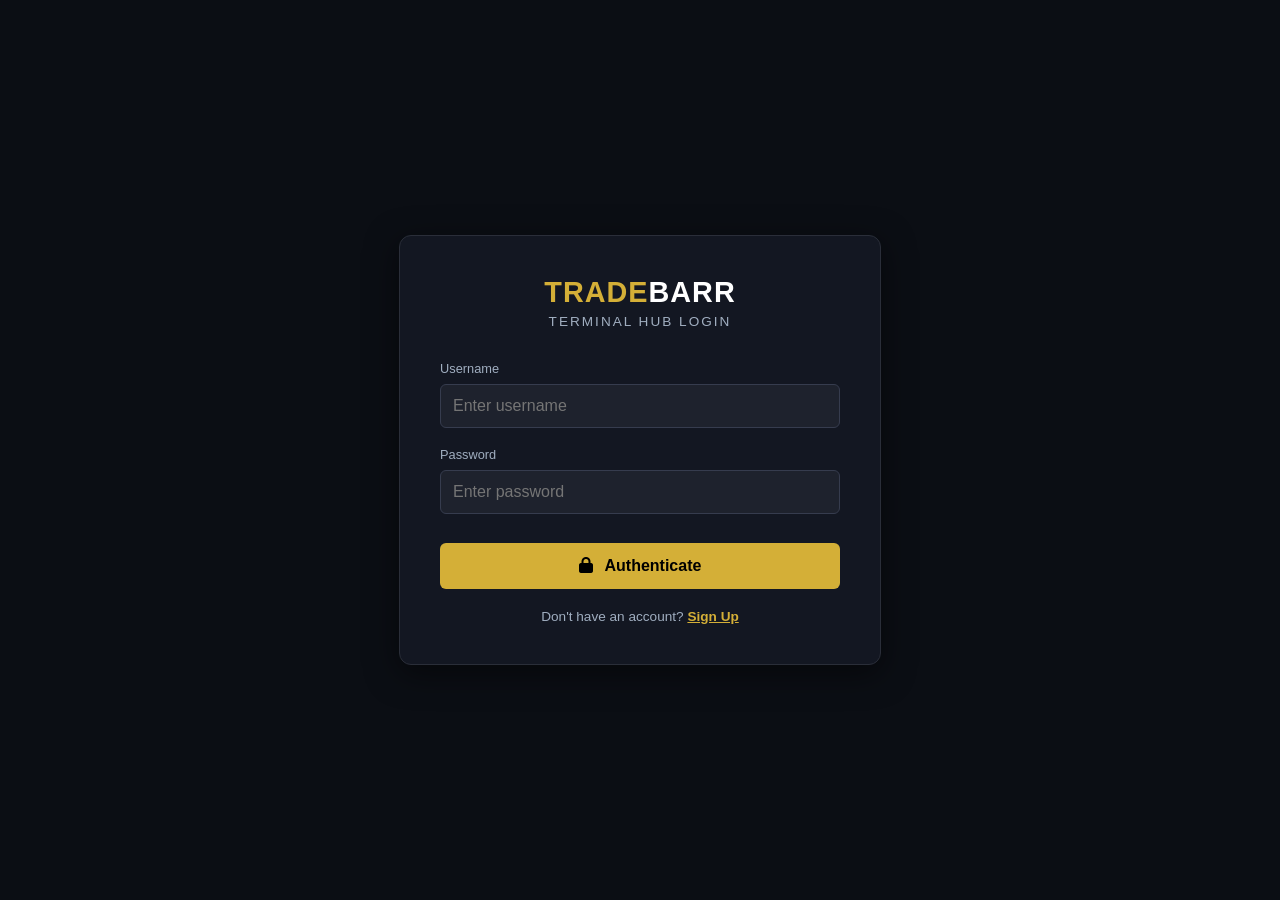
<file: login.html>
<!DOCTYPE html>
<html lang="en">
<head>
    <meta charset="UTF-8">
    <meta name="viewport" content="width=device-width, initial-scale=1.0">
    <title>Trade Barr - Access</title>
    <link rel="stylesheet" href="https://cdnjs.cloudflare.com/ajax/libs/font-awesome/6.4.0/css/all.min.css">
    <style>
        body {
            margin: 0;
            padding: 0;
            background-color: #0b0e14;
            color: #ffffff;
            font-family: -apple-system, BlinkMacSystemFont, "Segoe UI", Roboto, Helvetica, Arial, sans-serif;
            display: flex;
            align-items: center;
            justify-content: center;
            height: 100vh;
        }

        .login-container {
            background: #131722;
            border: 1px solid #2a2e39;
            border-radius: 12px;
            padding: 2.5rem;
            width: 100%;
            max-width: 400px;
            box-shadow: 0 8px 32px rgba(0, 0, 0, 0.5);
            text-align: center;
        }

        .logo {
            color: #D4AF37;
            font-size: 1.8rem;
            font-weight: 800;
            letter-spacing: 1px;
            margin-bottom: 5px;
        }

        .logo span {
            color: #ffffff;
        }

        .subtitle {
            color: #a0aec0;
            font-size: 0.85rem;
            margin-bottom: 2rem;
            text-transform: uppercase;
            letter-spacing: 2px;
        }

        .input-group {
            margin-bottom: 1.2rem;
            text-align: left;
        }

        .input-group label {
            display: block;
            color: #a0aec0;
            font-size: 0.8rem;
            margin-bottom: 8px;
        }

        .input-group input {
            width: 100%;
            background: #1e222d;
            border: 1px solid #363c4e;
            color: #fff;
            padding: 12px;
            border-radius: 6px;
            font-size: 1rem;
            box-sizing: border-box;
            outline: none;
            transition: border-color 0.3s;
        }

        .input-group input:focus {
            border-color: #D4AF37;
        }

        .login-btn {
            background: #D4AF37;
            color: #000;
            border: none;
            width: 100%;
            padding: 14px;
            border-radius: 6px;
            font-size: 1rem;
            font-weight: bold;
            cursor: pointer;
            transition: background 0.3s;
            margin-top: 10px;
        }

        .login-btn:hover {
            background: #b5952f;
        }

        .error-msg {
            color: #ff4444;
            font-size: 0.85rem;
            margin-top: 15px;
            display: none;
        }

        .toggle-mode {
            margin-top: 20px;
            font-size: 0.85rem;
            color: #a0aec0;
        }

        .toggle-mode span {
            color: #D4AF37;
            cursor: pointer;
            font-weight: bold;
            text-decoration: underline;
        }
    </style>
</head>
<body>

    <div class="login-container">
        <div class="logo">TRADE<span>BARR</span></div>
        <div class="subtitle" id="form-subtitle">Terminal Hub Login</div>

        <form id="authForm">
            <div class="input-group">
                <label>Username</label>
                <input type="text" id="username" placeholder="Enter username" required>
            </div>
            
            <div class="input-group">
                <label>Password</label>
                <input type="password" id="password" placeholder="Enter password" required>
            </div>

            <!-- This field is hidden by default, only shows on Sign Up -->
            <div class="input-group" id="confirm-group" style="display: none;">
                <label>Confirm Password</label>
                <input type="password" id="confirmPassword" placeholder="Confirm password">
            </div>

            <button type="submit" class="login-btn" id="auth-btn">
                <i class="fas fa-lock" style="margin-right: 8px;"></i> Authenticate
            </button>
            
            <div id="error-message" class="error-msg"></div>

            <div class="toggle-mode" id="toggle-text">
                Don't have an account? <span onclick="toggleMode()">Sign Up</span>
            </div>
        </form>
    </div>

    <script>
        let isLoginMode = true; // Tracks if we are logging in or signing up

        function toggleMode() {
            isLoginMode = !isLoginMode;
            const confirmGroup = document.getElementById('confirm-group');
            const authBtn = document.getElementById('auth-btn');
            const toggleText = document.getElementById('toggle-text');
            const subtitle = document.getElementById('form-subtitle');
            const errorMsg = document.getElementById('error-message');
            
            // Clear errors and fields when switching
            errorMsg.style.display = 'none';
            document.getElementById('confirmPassword').value = '';

            if (isLoginMode) {
                // Switch to Login UI
                confirmGroup.style.display = 'none';
                document.getElementById('confirmPassword').removeAttribute('required');
                subtitle.innerText = 'Terminal Hub Login';
                authBtn.innerHTML = '<i class="fas fa-lock" style="margin-right: 8px;"></i> Authenticate';
                toggleText.innerHTML = 'Don\'t have an account? <span onclick="toggleMode()">Sign Up</span>';
            } else {
                // Switch to Sign Up UI
                confirmGroup.style.display = 'block';
                document.getElementById('confirmPassword').setAttribute('required', 'true');
                subtitle.innerText = 'Register New Account';
                authBtn.innerHTML = '<i class="fas fa-user-plus" style="margin-right: 8px;"></i> Create Account';
                toggleText.innerHTML = 'Already have an account? <span onclick="toggleMode()">Log In</span>';
            }
        }

        document.getElementById('authForm').addEventListener('submit', function(e) {
            e.preventDefault();
            
            const user = document.getElementById('username').value.trim();
            const pass = document.getElementById('password').value;
            const errorMsg = document.getElementById('error-message');
            
            // Unique key to save this specific user in local storage
            const storageKey = 'supreme_user_' + user;

            if (!isLoginMode) {
                // --- SIGN UP LOGIC ---
                const confirmPass = document.getElementById('confirmPassword').value;

                if (pass !== confirmPass) {
                    errorMsg.innerText = "Passwords do not match.";
                    errorMsg.style.display = 'block';
                    return;
                }

                if (localStorage.getItem(storageKey)) {
                    errorMsg.innerText = "Username already exists. Please log in.";
                    errorMsg.style.display = 'block';
                    return;
                }

                // Save the new user and password to local storage
                localStorage.setItem(storageKey, pass);
                
                // Automatically log them in after creating the account
                localStorage.setItem('supreme_auth', 'true');
                window.location.href = 'dashboard.html';

            } else {
                // --- LOG IN LOGIC ---
                const storedPass = localStorage.getItem(storageKey);

                // Check if they are the admin OR if their stored password matches
                if ((user === 'admin' && pass === 'supreme2026') || (storedPass && storedPass === pass)) {
                    localStorage.setItem('supreme_auth', 'true');
                    window.location.href = 'dashboard.html';
                } else {
                    errorMsg.innerText = "Invalid credentials. Please try again.";
                    errorMsg.style.display = 'block';
                }
            }
        });
    </script>
</body>
</html>
</file>
